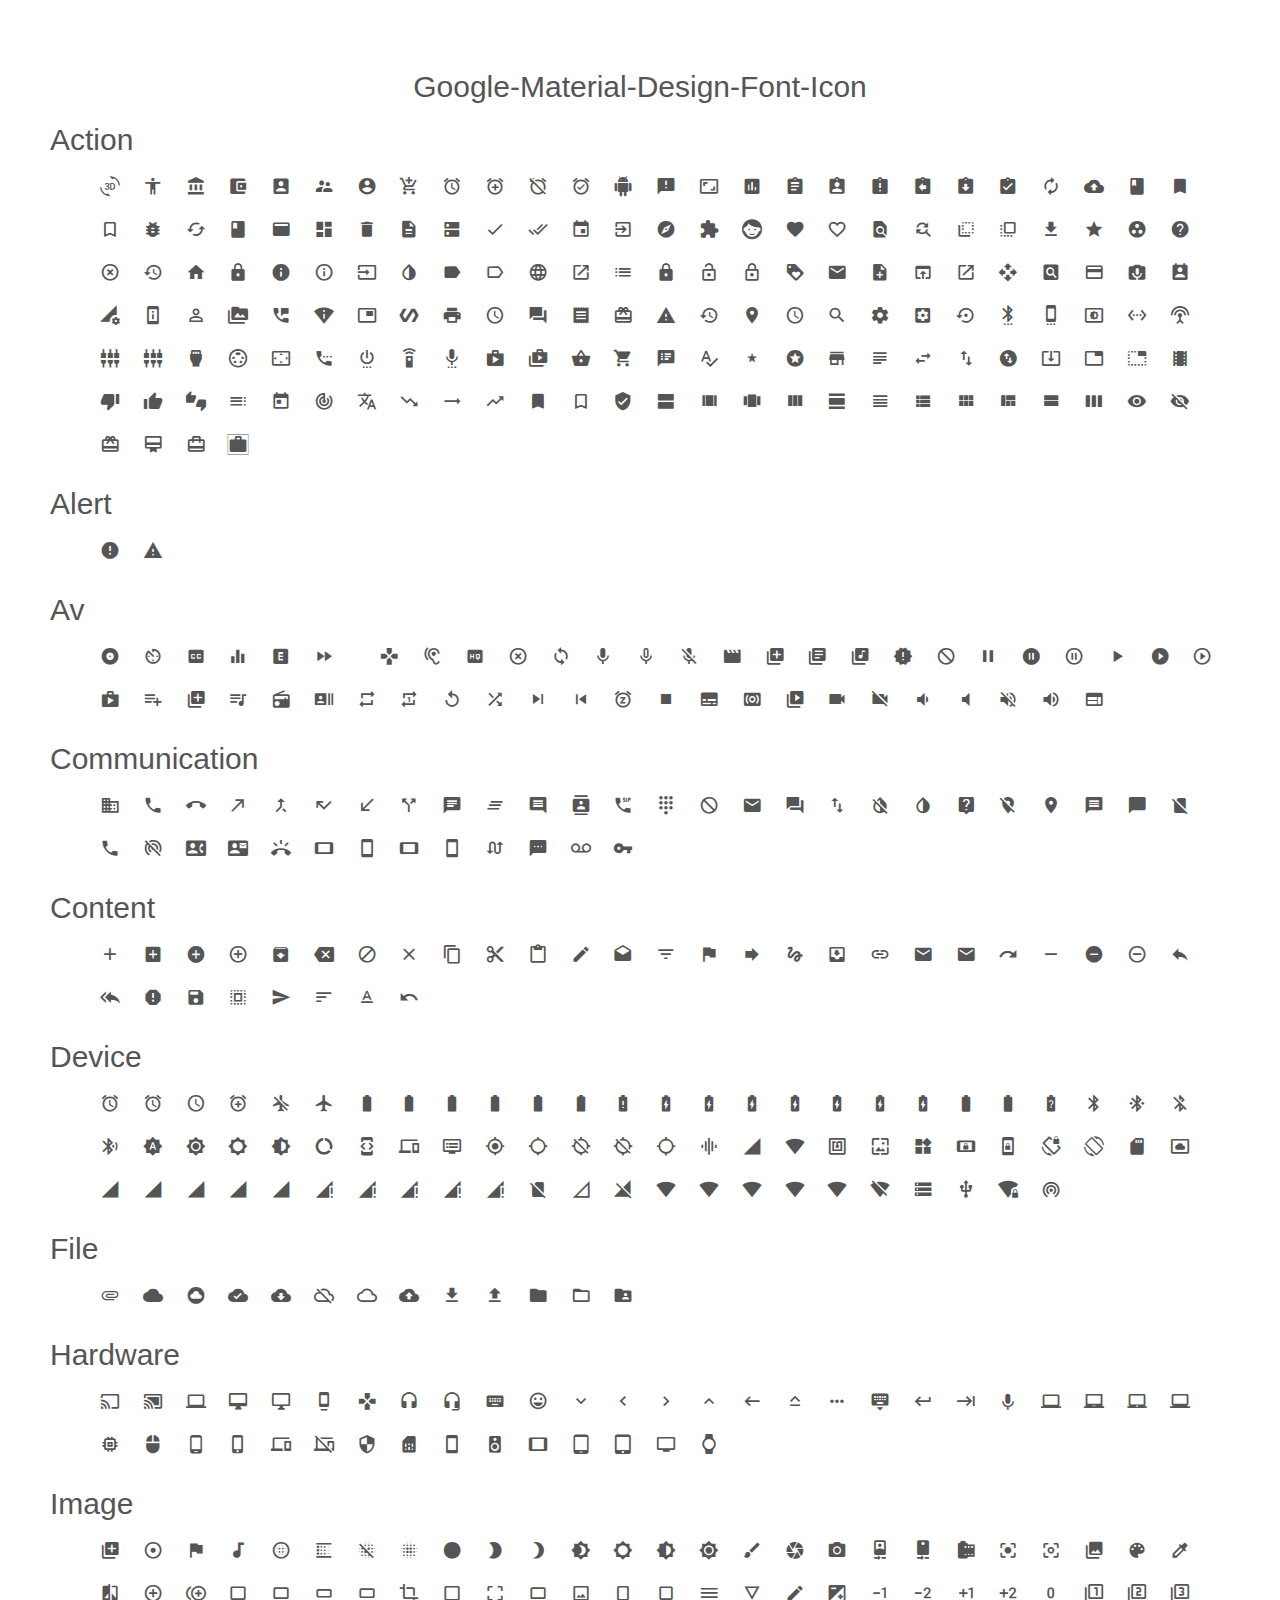
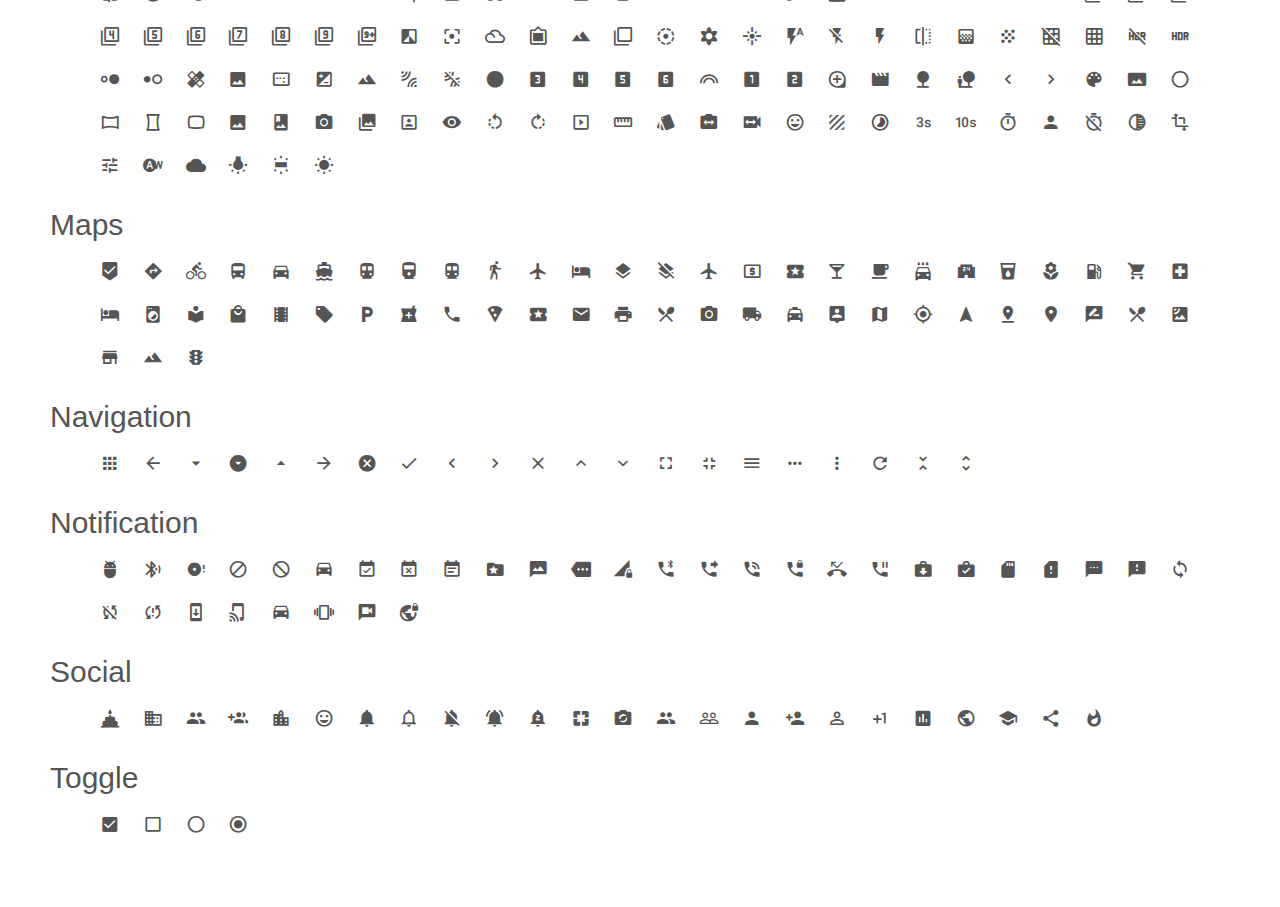
<file: index.html>
<!doctype html>
<html>
<head>
	<meta charset="utf-8">
	<title>Google-Material-Design-Font-Icon</title>
	<meta name="description" content="An Icon Font Generated By IcoMoon.io">
	<meta name="viewport" content="width=device-width">
	<link rel="stylesheet" href="//maxcdn.bootstrapcdn.com/bootstrap/3.2.0/css/bootstrap.min.css">
	<link rel="stylesheet" href="demo-files/demo.css">
	<link rel="stylesheet" href="material-design-font-icon.css"></head>
<body>


	<h1>Google-Material-Design-Font-Icon</h1>


	<h2>Action</h2>
	<ul class="icon-list">
		<li><i class="mdi ico-3d-rotation"></i></li>
		<li><i class="mdi ico-accessibility"></i></li>
		<li><i class="mdi ico-account-balance"></i></li>
		<li><i class="mdi ico-account-balance-wallet"></i></li>
		<li><i class="mdi ico-account-box"></i></li>
		<li><i class="mdi ico-account-child"></i></li>
		<li><i class="mdi ico-account-circle"></i></li>
		<li><i class="mdi ico-add-shopping-cart"></i></li>
		<li><i class="mdi ico-alarm"></i></li>
		<li><i class="mdi ico-alarm-add"></i></li>
		<li><i class="mdi ico-alarm-off"></i></li>
		<li><i class="mdi ico-alarm-on"></i></li>
		<li><i class="mdi ico-android"></i></li>
		<li><i class="mdi ico-announcement"></i></li>
		<li><i class="mdi ico-aspect-ratio"></i></li>
		<li><i class="mdi ico-assessment"></i></li>
		<li><i class="mdi ico-assignment"></i></li>
		<li><i class="mdi ico-assignment-ind"></i></li>
		<li><i class="mdi ico-assignment-late"></i></li>
		<li><i class="mdi ico-assignment-return"></i></li>
		<li><i class="mdi ico-assignment-returned"></i></li>
		<li><i class="mdi ico-assignment-turned-in"></i></li>
		<li><i class="mdi ico-autorenew"></i></li>
		<li><i class="mdi ico-backup"></i></li>
		<li><i class="mdi ico-book"></i></li>
		<li><i class="mdi ico-bookmark"></i></li>
		<li><i class="mdi ico-bookmark-outline"></i></li>
		<li><i class="mdi ico-bug-report"></i></li>
		<li><i class="mdi ico-cached"></i></li>
		<li><i class="mdi ico-class"></i></li>
		<li><i class="mdi ico-credit-card"></i></li>
		<li><i class="mdi ico-dashboard"></i></li>
		<li><i class="mdi ico-delete"></i></li>
		<li><i class="mdi ico-description"></i></li>
		<li><i class="mdi ico-dns"></i></li>
		<li><i class="mdi ico-done"></i></li>
		<li><i class="mdi ico-done-all"></i></li>
		<li><i class="mdi ico-event"></i></li>
		<li><i class="mdi ico-exit-to-app"></i></li>
		<li><i class="mdi ico-explore"></i></li>
		<li><i class="mdi ico-extension"></i></li>
		<li><i class="mdi ico-face-unlock"></i></li>
		<li><i class="mdi ico-favorite"></i></li>
		<li><i class="mdi ico-favorite-outline"></i></li>
		<li><i class="mdi ico-find-in-page"></i></li>
		<li><i class="mdi ico-find-replace"></i></li>
		<li><i class="mdi ico-flip-to-back"></i></li>
		<li><i class="mdi ico-flip-to-front"></i></li>
		<li><i class="mdi ico-get-app"></i></li>
		<li><i class="mdi ico-grade"></i></li>
		<li><i class="mdi ico-group-work"></i></li>
		<li><i class="mdi ico-help"></i></li>
		<li><i class="mdi ico-highlight-remove"></i></li>
		<li><i class="mdi ico-history"></i></li>
		<li><i class="mdi ico-home"></i></li>
		<li><i class="mdi ico-https"></i></li>
		<li><i class="mdi ico-info"></i></li>
		<li><i class="mdi ico-info-outline"></i></li>
		<li><i class="mdi ico-input"></i></li>
		<li><i class="mdi ico-invert-colors"></i></li>
		<li><i class="mdi ico-label"></i></li>
		<li><i class="mdi ico-label-outline"></i></li>
		<li><i class="mdi ico-language"></i></li>
		<li><i class="mdi ico-launch"></i></li>
		<li><i class="mdi ico-list"></i></li>
		<li><i class="mdi ico-lock"></i></li>
		<li><i class="mdi ico-lock-open"></i></li>
		<li><i class="mdi ico-lock-outline"></i></li>
		<li><i class="mdi ico-loyalty"></i></li>
		<li><i class="mdi ico-markunread"></i></li>
		<li><i class="mdi ico-note-add"></i></li>
		<li><i class="mdi ico-open-in-browser"></i></li>
		<li><i class="mdi ico-open-in-new"></i></li>
		<li><i class="mdi ico-open-with"></i></li>
		<li><i class="mdi ico-pageview"></i></li>
		<li><i class="mdi ico-payment"></i></li>
		<li><i class="mdi ico-perm-camera-mico"></i></li>
		<li><i class="mdi ico-perm-contact-cal"></i></li>
		<li><i class="mdi ico-perm-data-setting"></i></li>
		<li><i class="mdi ico-perm-device-info"></i></li>
		<li><i class="mdi ico-perm-identity"></i></li>
		<li><i class="mdi ico-perm-media"></i></li>
		<li><i class="mdi ico-perm-phone-msg"></i></li>
		<li><i class="mdi ico-perm-scan-wifi"></i></li>
		<li><i class="mdi ico-picture-in-picture"></i></li>
		<li><i class="mdi ico-polymer"></i></li>
		<li><i class="mdi ico-print"></i></li>
		<li><i class="mdi ico-query-builder"></i></li>
		<li><i class="mdi ico-question-answer"></i></li>
		<li><i class="mdi ico-receipt"></i></li>
		<li><i class="mdi ico-redeem"></i></li>
		<li><i class="mdi ico-report-problem"></i></li>
		<li><i class="mdi ico-restore"></i></li>
		<li><i class="mdi ico-room"></i></li>
		<li><i class="mdi ico-schedule"></i></li>
		<li><i class="mdi ico-search"></i></li>
		<li><i class="mdi ico-settings"></i></li>
		<li><i class="mdi ico-settings-applications"></i></li>
		<li><i class="mdi ico-settings-backup-restore"></i></li>
		<li><i class="mdi ico-settings-bluetooth"></i></li>
		<li><i class="mdi ico-settings-cell"></i></li>
		<li><i class="mdi ico-settings-display"></i></li>
		<li><i class="mdi ico-settings-ethernet"></i></li>
		<li><i class="mdi ico-settings-input-antenna"></i></li>
		<li><i class="mdi ico-settings-input-component"></i></li>
		<li><i class="mdi ico-settings-input-composite"></i></li>
		<li><i class="mdi ico-settings-input-hdmi"></i></li>
		<li><i class="mdi ico-settings-input-svideo"></i></li>
		<li><i class="mdi ico-settings-overscan"></i></li>
		<li><i class="mdi ico-settings-phone"></i></li>
		<li><i class="mdi ico-settings-power"></i></li>
		<li><i class="mdi ico-settings-remote"></i></li>
		<li><i class="mdi ico-settings-voice"></i></li>
		<li><i class="mdi ico-shop"></i></li>
		<li><i class="mdi ico-shop-two"></i></li>
		<li><i class="mdi ico-shopping-basket"></i></li>
		<li><i class="mdi ico-shopping-cart"></i></li>
		<li><i class="mdi ico-speaker-notes"></i></li>
		<li><i class="mdi ico-spellcheck"></i></li>
		<li><i class="mdi ico-star-rate"></i></li>
		<li><i class="mdi ico-stars"></i></li>
		<li><i class="mdi ico-store"></i></li>
		<li><i class="mdi ico-subject"></i></li>
		<li><i class="mdi ico-swap-horiz"></i></li>
		<li><i class="mdi ico-swap-vert"></i></li>
		<li><i class="mdi ico-swap-vert-circle"></i></li>
		<li><i class="mdi ico-system-update-tv"></i></li>
		<li><i class="mdi ico-tab"></i></li>
		<li><i class="mdi ico-tab-unselected"></i></li>
		<li><i class="mdi ico-theaters"></i></li>
		<li><i class="mdi ico-thumb-down"></i></li>
		<li><i class="mdi ico-thumb-up"></i></li>
		<li><i class="mdi ico-thumbs-up-down"></i></li>
		<li><i class="mdi ico-toc"></i></li>
		<li><i class="mdi ico-today"></i></li>
		<li><i class="mdi ico-track-changes"></i></li>
		<li><i class="mdi ico-translate"></i></li>
		<li><i class="mdi ico-trending-down"></i></li>
		<li><i class="mdi ico-trending-neutral"></i></li>
		<li><i class="mdi ico-trending-up"></i></li>
		<li><i class="mdi ico-turned-in"></i></li>
		<li><i class="mdi ico-turned-in-not"></i></li>
		<li><i class="mdi ico-verified-user"></i></li>
		<li><i class="mdi ico-view-agenda"></i></li>
		<li><i class="mdi ico-view-array"></i></li>
		<li><i class="mdi ico-view-carousel"></i></li>
		<li><i class="mdi ico-view-column"></i></li>
		<li><i class="mdi ico-view-day"></i></li>
		<li><i class="mdi ico-view-headline"></i></li>
		<li><i class="mdi ico-view-list"></i></li>
		<li><i class="mdi ico-view-module"></i></li>
		<li><i class="mdi ico-view-quilt"></i></li>
		<li><i class="mdi ico-view-stream"></i></li>
		<li><i class="mdi ico-view-week"></i></li>
		<li><i class="mdi ico-visibility"></i></li>
		<li><i class="mdi ico-visibility-off"></i></li>
		<li><i class="mdi ico-wallet-giftcard"></i></li>
		<li><i class="mdi ico-wallet-membership"></i></li>
		<li><i class="mdi ico-wallet-travel"></i></li>
		<li><i class="mdi ico-work"></i></li>
	</ul>



	<h2>Alert</h2>
	<ul class="icon-list">
		<li><i class="mdi ico-error"></i></li>
		<li><i class="mdi ico-warning"></i></li>
	</ul>


	<h2>Av</h2>
	<ul class="icon-list">

		<li><i class="mdi ico-album"></i></li>
		<li><i class="mdi ico-av-timer"></i></li>
		<li><i class="mdi ico-closed-caption"></i></li>
		<li><i class="mdi ico-equalizer"></i></li>
		<li><i class="mdi ico-explicit"></i></li>
		<li><i class="mdi ico-fast-forward"></i></li>
		<li><i class="mdi ico-fast-rewind:"></i></li>
		<li><i class="mdi ico-games"></i></li>
		<li><i class="mdi ico-hearing"></i></li>
		<li><i class="mdi ico-high-quality"></i></li>
		<li><i class="mdi ico-highlight-remove"></i></li>
		<li><i class="mdi ico-loop"></i></li>
		<li><i class="mdi ico-mic"></i></li>
		<li><i class="mdi ico-mic-none"></i></li>
		<li><i class="mdi ico-mic-off"></i></li>
		<li><i class="mdi ico-movie"></i></li>
		<li><i class="mdi ico-my-library-add"></i></li>
		<li><i class="mdi ico-my-library-books"></i></li>
		<li><i class="mdi ico-my-library-music"></i></li>
		<li><i class="mdi ico-new-releases"></i></li>
		<li><i class="mdi ico-not-interested"></i></li>
		<li><i class="mdi ico-pause"></i></li>
		<li><i class="mdi ico-pause-circle-fill"></i></li>
		<li><i class="mdi ico-pause-circle-outline"></i></li>
		<li><i class="mdi ico-play-arrow"></i></li>
		<li><i class="mdi ico-play-circle-fill"></i></li>
		<li><i class="mdi ico-play-circle-outline"></i></li>
		<li><i class="mdi ico-play-shopping-bag"></i></li>
		<li><i class="mdi ico-playlist-add"></i></li>
		<li><i class="mdi ico-queue"></i></li>
		<li><i class="mdi ico-queue-music"></i></li>
		<li><i class="mdi ico-radio"></i></li>
		<li><i class="mdi ico-recent-actors"></i></li>
		<li><i class="mdi ico-repeat"></i></li>
		<li><i class="mdi ico-repeat-one"></i></li>
		<li><i class="mdi ico-replay"></i></li>
		<li><i class="mdi ico-shuffle"></i></li>
		<li><i class="mdi ico-skip-next"></i></li>
		<li><i class="mdi ico-skip-previous"></i></li>
		<li><i class="mdi ico-snooze"></i></li>
		<li><i class="mdi ico-stop"></i></li>
		<li><i class="mdi ico-subtitles"></i></li>
		<li><i class="mdi ico-surround-sound"></i></li>
		<li><i class="mdi ico-video-collection"></i></li>
		<li><i class="mdi ico-videocam"></i></li>
		<li><i class="mdi ico-videocam-off"></i></li>
		<li><i class="mdi ico-volume-down"></i></li>
		<li><i class="mdi ico-volume-mute"></i></li>
		<li><i class="mdi ico-volume-off"></i></li>
		<li><i class="mdi ico-volume-up"></i></li>
		<li><i class="mdi ico-web"></i></li>

	</ul>

	
	<h2>Communication</h2>
	<ul class="icon-list">
		
		<li><i class="mdi ico-business"></i></li>
		<li><i class="mdi ico-call"></i></li>
		<li><i class="mdi ico-call-end"></i></li>
		<li><i class="mdi ico-call-made"></i></li>
		<li><i class="mdi ico-call-merge"></i></li>
		<li><i class="mdi ico-call-missed"></i></li>
		<li><i class="mdi ico-call-received"></i></li>
		<li><i class="mdi ico-call-split"></i></li>
		<li><i class="mdi ico-chat"></i></li>
		<li><i class="mdi ico-clear-all"></i></li>
		<li><i class="mdi ico-comment"></i></li>
		<li><i class="mdi ico-contacts"></i></li>
		<li><i class="mdi ico-dialer-sip"></i></li>
		<li><i class="mdi ico-dialpad"></i></li>
		<li><i class="mdi ico-dnd-on"></i></li>
		<li><i class="mdi ico-email"></i></li>
		<li><i class="mdi ico-forum"></i></li>
		<li><i class="mdi ico-import-export"></i></li>
		<li><i class="mdi ico-invert-colors-off"></i></li>
		<li><i class="mdi ico-invert-colors-on"></i></li>
		<li><i class="mdi ico-live-help"></i></li>
		<li><i class="mdi ico-location-off"></i></li>
		<li><i class="mdi ico-location-on"></i></li>
		<li><i class="mdi ico-message"></i></li>
		<li><i class="mdi ico-messenger"></i></li>
		<li><i class="mdi ico-no-sim"></i></li>
		<li><i class="mdi ico-phone"></i></li>
		<li><i class="mdi ico-portable-wifi-off"></i></li>
		<li><i class="mdi ico-quick-contacts-dialer"></i></li>
		<li><i class="mdi ico-quick-contacts-mail"></i></li>
		<li><i class="mdi ico-ring-volume"></i></li>
		<li><i class="mdi ico-stay-current-landscape"></i></li>
		<li><i class="mdi ico-stay-current-portrait"></i></li>
		<li><i class="mdi ico-stay-primary-landscape"></i></li>
		<li><i class="mdi ico-stay-primary-portrait"></i></li>
		<li><i class="mdi ico-swap-calls"></i></li>
		<li><i class="mdi ico-textsms"></i></li>
		<li><i class="mdi ico-voicemail"></i></li>
		<li><i class="mdi ico-vpn-key"></i></li>

	</ul>

	<h2>Content</h2>
	<ul class="icon-list">
		
		<li><i class="mdi ico-add"></i></li>
		<li><i class="mdi ico-add-box"></i></li>
		<li><i class="mdi ico-add-circle"></i></li>
		<li><i class="mdi ico-add-circle-outline"></i></li>
		<li><i class="mdi ico-archive"></i></li>
		<li><i class="mdi ico-backspace"></i></li>
		<li><i class="mdi ico-block"></i></li>
		<li><i class="mdi ico-clear"></i></li>
		<li><i class="mdi ico-content-copy"></i></li>
		<li><i class="mdi ico-content-cut"></i></li>
		<li><i class="mdi ico-content-paste"></i></li>
		<li><i class="mdi ico-create"></i></li>
		<li><i class="mdi ico-drafts"></i></li>
		<li><i class="mdi ico-filter-list"></i></li>
		<li><i class="mdi ico-flag"></i></li>
		<li><i class="mdi ico-forward"></i></li>
		<li><i class="mdi ico-gesture"></i></li>
		<li><i class="mdi ico-inbox"></i></li>
		<li><i class="mdi ico-link"></i></li>
		<li><i class="mdi ico-mail"></i></li>
		<li><i class="mdi ico-markunread"></i></li>
		<li><i class="mdi ico-redo"></i></li>
		<li><i class="mdi ico-remove"></i></li>
		<li><i class="mdi ico-remove-circle"></i></li>
		<li><i class="mdi ico-remove-circle-outline"></i></li>
		<li><i class="mdi ico-reply"></i></li>
		<li><i class="mdi ico-reply-all"></i></li>
		<li><i class="mdi ico-report"></i></li>
		<li><i class="mdi ico-save"></i></li>
		<li><i class="mdi ico-select-all"></i></li>
		<li><i class="mdi ico-send"></i></li>
		<li><i class="mdi ico-sort"></i></li>
		<li><i class="mdi ico-text-format"></i></li>
		<li><i class="mdi ico-undo"></i></li>

	</ul>


	<h2>Device</h2>
	<ul class="icon-list">

		<li><i class="mdi ico-access-alarm"></i></li>
		<li><i class="mdi ico-access-alarms"></i></li>
		<li><i class="mdi ico-access-time"></i></li>
		<li><i class="mdi ico-add-alarm"></i></li>
		<li><i class="mdi ico-airplanemode-off"></i></li>
		<li><i class="mdi ico-airplanemode-on"></i></li>
		<li><i class="mdi ico-battery-20"></i></li>
		<li><i class="mdi ico-battery-30"></i></li>
		<li><i class="mdi ico-battery-50"></i></li>
		<li><i class="mdi ico-battery-60"></i></li>
		<li><i class="mdi ico-battery-80"></i></li>
		<li><i class="mdi ico-battery-90"></i></li>
		<li><i class="mdi ico-battery-alert"></i></li>
		<li><i class="mdi ico-battery-charging-20"></i></li>
		<li><i class="mdi ico-battery-charging-30"></i></li>
		<li><i class="mdi ico-battery-charging-50"></i></li>
		<li><i class="mdi ico-battery-charging-60"></i></li>
		<li><i class="mdi ico-battery-charging-80"></i></li>
		<li><i class="mdi ico-battery-charging-90"></i></li>
		<li><i class="mdi ico-battery-charging-full"></i></li>
		<li><i class="mdi ico-battery-full"></i></li>
		<li><i class="mdi ico-battery-std"></i></li>
		<li><i class="mdi ico-battery-unknown"></i></li>
		<li><i class="mdi ico-bluetooth"></i></li>
		<li><i class="mdi ico-bluetooth-connected"></i></li>
		<li><i class="mdi ico-bluetooth-disabled"></i></li>
		<li><i class="mdi ico-bluetooth-searching"></i></li>
		<li><i class="mdi ico-brightness-auto"></i></li>
		<li><i class="mdi ico-brightness-high"></i></li>
		<li><i class="mdi ico-brightness-low"></i></li>
		<li><i class="mdi ico-brightness-medium"></i></li>
		<li><i class="mdi ico-data-usage"></i></li>
		<li><i class="mdi ico-developer-mode"></i></li>
		<li><i class="mdi ico-devices"></i></li>
		<li><i class="mdi ico-dvr"></i></li>
		<li><i class="mdi ico-gps-fixed"></i></li>
		<li><i class="mdi ico-gps-not-fixed"></i></li>
		<li><i class="mdi ico-gps-off"></i></li>
		<li><i class="mdi ico-location-disabled"></i></li>
		<li><i class="mdi ico-location-searching"></i></li>
		<li><i class="mdi ico-multitrack-audio"></i></li>
		<li><i class="mdi ico-network-cell"></i></li>
		<li><i class="mdi ico-network-wifi"></i></li>
		<li><i class="mdi ico-nfc"></i></li>
		<li><i class="mdi ico-now-wallpaper"></i></li>
		<li><i class="mdi ico-now-widgets"></i></li>
		<li><i class="mdi ico-screen-lock-landscape"></i></li>
		<li><i class="mdi ico-screen-lock-portrait"></i></li>
		<li><i class="mdi ico-screen-lock-rotation"></i></li>
		<li><i class="mdi ico-screen-rotation"></i></li>
		<li><i class="mdi ico-sd-storage"></i></li>
		<li><i class="mdi ico-settings-system-daydream"></i></li>
		<li><i class="mdi ico-signal-cellular-0-bar"></i></li>
		<li><i class="mdi ico-signal-cellular-1-bar"></i></li>
		<li><i class="mdi ico-signal-cellular-2-bar"></i></li>
		<li><i class="mdi ico-signal-cellular-3-bar"></i></li>
		<li><i class="mdi ico-signal-cellular-4-bar"></i></li>
		<li><i class="mdi ico-signal-cellular-connected-no-internet-0-bar"></i></li>
		<li><i class="mdi ico-signal-cellular-connected-no-internet-1-bar"></i></li>
		<li><i class="mdi ico-signal-cellular-connected-no-internet-2-bar"></i></li>
		<li><i class="mdi ico-signal-cellular-connected-no-internet-3-bar"></i></li>
		<li><i class="mdi ico-signal-cellular-connected-no-internet-4-bar"></i></li>
		<li><i class="mdi ico-signal-cellular-no-sim"></i></li>
		<li><i class="mdi ico-signal-cellular-null"></i></li>
		<li><i class="mdi ico-signal-cellular-off"></i></li>
		<li><i class="mdi ico-signal-wifi-0-bar"></i></li>
		<li><i class="mdi ico-signal-wifi-1-bar"></i></li>
		<li><i class="mdi ico-signal-wifi-2-bar"></i></li>
		<li><i class="mdi ico-signal-wifi-3-bar"></i></li>
		<li><i class="mdi ico-signal-wifi-4-bar"></i></li>
		<li><i class="mdi ico-signal-wifi-off"></i></li>
		<li><i class="mdi ico-storage"></i></li>
		<li><i class="mdi ico-usb"></i></li>
		<li><i class="mdi ico-wifi-lock"></i></li>
		<li><i class="mdi ico-wifi-tethering"></i></li>

	</ul>


	<h2>File</h2>
	<ul class="icon-list">

		<li><i class="mdi ico-attachment"></i></li>
		<li><i class="mdi ico-cloud"></i></li>
		<li><i class="mdi ico-cloud-circle"></i></li>
		<li><i class="mdi ico-cloud-done"></i></li>
		<li><i class="mdi ico-cloud-download"></i></li>
		<li><i class="mdi ico-cloud-off"></i></li>
		<li><i class="mdi ico-cloud-queue"></i></li>
		<li><i class="mdi ico-cloud-upload"></i></li>
		<li><i class="mdi ico-file-download"></i></li>
		<li><i class="mdi ico-file-upload"></i></li>
		<li><i class="mdi ico-folder"></i></li>
		<li><i class="mdi ico-folder-open"></i></li>
		<li><i class="mdi ico-folder-shared"></i></li>
	
	</ul>


	<h2>Hardware</h2>
	<ul class="icon-list">

		<li><i class="mdi ico-cast"></i></li>
		<li><i class="mdi ico-cast-connected"></i></li>
		<li><i class="mdi ico-computer"></i></li>
		<li><i class="mdi ico-desktop-mac"></i></li>
		<li><i class="mdi ico-desktop-windows"></i></li>
		<li><i class="mdi ico-dock"></i></li>
		<li><i class="mdi ico-gamepad"></i></li>
		<li><i class="mdi ico-headset"></i></li>
		<li><i class="mdi ico-headset-mic"></i></li>
		<li><i class="mdi ico-keyboard"></i></li>
		<li><i class="mdi ico-keyboard-alt"></i></li>
		<li><i class="mdi ico-keyboard-arrow-down"></i></li>
		<li><i class="mdi ico-keyboard-arrow-left"></i></li>
		<li><i class="mdi ico-keyboard-arrow-right"></i></li>
		<li><i class="mdi ico-keyboard-arrow-up"></i></li>
		<li><i class="mdi ico-keyboard-backspace"></i></li>
		<li><i class="mdi ico-keyboard-capslock"></i></li>
		<li><i class="mdi ico-keyboard-control"></i></li>
		<li><i class="mdi ico-keyboard-hide"></i></li>
		<li><i class="mdi ico-keyboard-return"></i></li>
		<li><i class="mdi ico-keyboard-tab"></i></li>
		<li><i class="mdi ico-keyboard-voice"></i></li>
		<li><i class="mdi ico-laptop"></i></li>
		<li><i class="mdi ico-laptop-chromebook"></i></li>
		<li><i class="mdi ico-laptop-mac"></i></li>
		<li><i class="mdi ico-laptop-windows"></i></li>
		<li><i class="mdi ico-memory"></i></li>
		<li><i class="mdi ico-mouse"></i></li>
		<li><i class="mdi ico-phone-android"></i></li>
		<li><i class="mdi ico-phone-iphone"></i></li>
		<li><i class="mdi ico-phonelink"></i></li>
		<li><i class="mdi ico-phonelink-off"></i></li>
		<li><i class="mdi ico-security"></i></li>
		<li><i class="mdi ico-sim-card"></i></li>
		<li><i class="mdi ico-smartphone"></i></li>
		<li><i class="mdi ico-speaker"></i></li>
		<li><i class="mdi ico-tablet"></i></li>
		<li><i class="mdi ico-tablet-android"></i></li>
		<li><i class="mdi ico-tablet-mac"></i></li>
		<li><i class="mdi ico-tv"></i></li>
		<li><i class="mdi ico-watch"></i></li>
	
	</ul>


	<h2>Image</h2>
	<ul class="icon-list">

		<li><i class="mdi ico-add-to-photos"></i></li>
		<li><i class="mdi ico-adjust"></i></li>
		<li><i class="mdi ico-assistant-photo"></i></li>
		<li><i class="mdi ico-audiotrack"></i></li>
		<li><i class="mdi ico-blur-circular"></i></li>
		<li><i class="mdi ico-blur-linear"></i></li>
		<li><i class="mdi ico-blur-off"></i></li>
		<li><i class="mdi ico-blur-on"></i></li>
		<li><i class="mdi ico-brightness-1"></i></li>
		<li><i class="mdi ico-brightness-2"></i></li>
		<li><i class="mdi ico-brightness-3"></i></li>
		<li><i class="mdi ico-brightness-4"></i></li>
		<li><i class="mdi ico-brightness-5"></i></li>
		<li><i class="mdi ico-brightness-6"></i></li>
		<li><i class="mdi ico-brightness-7"></i></li>
		<li><i class="mdi ico-brush"></i></li>
		<li><i class="mdi ico-camera"></i></li>
		<li><i class="mdi ico-camera-alt"></i></li>
		<li><i class="mdi ico-camera-front"></i></li>
		<li><i class="mdi ico-camera-rear"></i></li>
		<li><i class="mdi ico-camera-roll"></i></li>
		<li><i class="mdi ico-center-focus-strong"></i></li>
		<li><i class="mdi ico-center-focus-weak"></i></li>
		<li><i class="mdi ico-collections"></i></li>
		<li><i class="mdi ico-color-lens"></i></li>
		<li><i class="mdi ico-colorize"></i></li>
		<li><i class="mdi ico-compare"></i></li>
		<li><i class="mdi ico-control-point"></i></li>
		<li><i class="mdi ico-control-point-duplicate"></i></li>
		<li><i class="mdi ico-crop-3-2"></i></li>
		<li><i class="mdi ico-crop-5-4"></i></li>
		<li><i class="mdi ico-crop-7-5"></i></li>
		<li><i class="mdi ico-crop-16-9"></i></li>
		<li><i class="mdi ico-crop"></i></li>
		<li><i class="mdi ico-crop-din"></i></li>
		<li><i class="mdi ico-crop-free"></i></li>
		<li><i class="mdi ico-crop-landscape"></i></li>
		<li><i class="mdi ico-crop-original"></i></li>
		<li><i class="mdi ico-crop-portrait"></i></li>
		<li><i class="mdi ico-crop-square"></i></li>
		<li><i class="mdi ico-dehaze"></i></li>
		<li><i class="mdi ico-details"></i></li>
		<li><i class="mdi ico-edit"></i></li>
		<li><i class="mdi ico-exposure"></i></li>
		<li><i class="mdi ico-exposure-minus-1"></i></li>
		<li><i class="mdi ico-exposure-minus-2"></i></li>
		<li><i class="mdi ico-exposure-plus-1"></i></li>
		<li><i class="mdi ico-exposure-plus-2"></i></li>
		<li><i class="mdi ico-exposure-zero"></i></li>
		<li><i class="mdi ico-filter-1"></i></li>
		<li><i class="mdi ico-filter-2"></i></li>
		<li><i class="mdi ico-filter-3"></i></li>
		<li><i class="mdi ico-filter-4"></i></li>
		<li><i class="mdi ico-filter-5"></i></li>
		<li><i class="mdi ico-filter-6"></i></li>
		<li><i class="mdi ico-filter-7"></i></li>
		<li><i class="mdi ico-filter-8"></i></li>
		<li><i class="mdi ico-filter-9"></i></li>
		<li><i class="mdi ico-filter-9-plus"></i></li>
		<li><i class="mdi ico-filter-b-and-w"></i></li>
		<li><i class="mdi ico-filter-center-focus"></i></li>
		<li><i class="mdi ico-filter-drama"></i></li>
		<li><i class="mdi ico-filter-frames"></i></li>
		<li><i class="mdi ico-filter-hdr"></i></li>
		<li><i class="mdi ico-filter-none"></i></li>
		<li><i class="mdi ico-filter-tilt-shift"></i></li>
		<li><i class="mdi ico-filter-vintage"></i></li>
		<li><i class="mdi ico-flare"></i></li>
		<li><i class="mdi ico-flash-auto"></i></li>
		<li><i class="mdi ico-flash-off"></i></li>
		<li><i class="mdi ico-flash-on"></i></li>
		<li><i class="mdi ico-flip"></i></li>
		<li><i class="mdi ico-gradient"></i></li>
		<li><i class="mdi ico-grain"></i></li>
		<li><i class="mdi ico-grid-off"></i></li>
		<li><i class="mdi ico-grid-on"></i></li>
		<li><i class="mdi ico-hdr-off"></i></li>
		<li><i class="mdi ico-hdr-on"></i></li>
		<li><i class="mdi ico-hdr-strong"></i></li>
		<li><i class="mdi ico-hdr-weak"></i></li>
		<li><i class="mdi ico-healing"></i></li>
		<li><i class="mdi ico-image"></i></li>
		<li><i class="mdi ico-image-aspect-ratio"></i></li>
		<li><i class="mdi ico-iso"></i></li>
		<li><i class="mdi ico-landscape"></i></li>
		<li><i class="mdi ico-leak-add"></i></li>
		<li><i class="mdi ico-leak-remove"></i></li>
		<li><i class="mdi ico-lens"></i></li>
		<li><i class="mdi ico-looks-3"></i></li>
		<li><i class="mdi ico-looks-4"></i></li>
		<li><i class="mdi ico-looks-5"></i></li>
		<li><i class="mdi ico-looks-6"></i></li>
		<li><i class="mdi ico-looks"></i></li>
		<li><i class="mdi ico-looks-one"></i></li>
		<li><i class="mdi ico-looks-two"></i></li>
		<li><i class="mdi ico-loupe"></i></li>
		<li><i class="mdi ico-movie-creation"></i></li>
		<li><i class="mdi ico-nature"></i></li>
		<li><i class="mdi ico-nature-people"></i></li>
		<li><i class="mdi ico-navigate-before"></i></li>
		<li><i class="mdi ico-navigate-next"></i></li>
		<li><i class="mdi ico-palette"></i></li>
		<li><i class="mdi ico-panorama"></i></li>
		<li><i class="mdi ico-panorama-fisheye"></i></li>
		<li><i class="mdi ico-panorama-horizontal"></i></li>
		<li><i class="mdi ico-panorama-vertical"></i></li>
		<li><i class="mdi ico-panorama-wide-angle"></i></li>
		<li><i class="mdi ico-photo"></i></li>
		<li><i class="mdi ico-photo-album"></i></li>
		<li><i class="mdi ico-photo-camera"></i></li>
		<li><i class="mdi ico-photo-library"></i></li>
		<li><i class="mdi ico-portrait"></i></li>
		<li><i class="mdi ico-remove-red-eye"></i></li>
		<li><i class="mdi ico-rotate-left"></i></li>
		<li><i class="mdi ico-rotate-right"></i></li>
		<li><i class="mdi ico-slideshow"></i></li>
		<li><i class="mdi ico-straighten"></i></li>
		<li><i class="mdi ico-style"></i></li>
		<li><i class="mdi ico-switch-camera"></i></li>
		<li><i class="mdi ico-switch-video"></i></li>
		<li><i class="mdi ico-tag-faces"></i></li>
		<li><i class="mdi ico-texture"></i></li>
		<li><i class="mdi ico-timelapse"></i></li>
		<li><i class="mdi ico-timer-3"></i></li>
		<li><i class="mdi ico-timer-10"></i></li>
		<li><i class="mdi ico-timer"></i></li>
		<li><i class="mdi ico-timer-auto"></i></li>
		<li><i class="mdi ico-timer-off"></i></li>
		<li><i class="mdi ico-tonality"></i></li>
		<li><i class="mdi ico-transform"></i></li>
		<li><i class="mdi ico-tune"></i></li>
		<li><i class="mdi ico-wb-auto"></i></li>
		<li><i class="mdi ico-wb-cloudy"></i></li>
		<li><i class="mdi ico-wb-incandescent"></i></li>
		<li><i class="mdi ico-wb-irradescent"></i></li>
		<li><i class="mdi ico-wb-sunny"></i></li>
	
	</ul>


	<h2>Maps</h2>
	<ul class="icon-list">

		<li><i class="mdi ico-beenhere"></i></li>
		<li><i class="mdi ico-directions"></i></li>
		<li><i class="mdi ico-directions-bike"></i></li>
		<li><i class="mdi ico-directions-bus"></i></li>
		<li><i class="mdi ico-directions-car"></i></li>
		<li><i class="mdi ico-directions-ferry"></i></li>
		<li><i class="mdi ico-directions-subway"></i></li>
		<li><i class="mdi ico-directions-train"></i></li>
		<li><i class="mdi ico-directions-transit"></i></li>
		<li><i class="mdi ico-directions-walk"></i></li>
		<li><i class="mdi ico-flight"></i></li>
		<li><i class="mdi ico-hotel"></i></li>
		<li><i class="mdi ico-layers"></i></li>
		<li><i class="mdi ico-layers-clear"></i></li>
		<li><i class="mdi ico-local-airport"></i></li>
		<li><i class="mdi ico-local-atm"></i></li>
		<li><i class="mdi ico-local-attraction"></i></li>
		<li><i class="mdi ico-local-bar"></i></li>
		<li><i class="mdi ico-local-cafe"></i></li>
		<li><i class="mdi ico-local-car-wash"></i></li>
		<li><i class="mdi ico-local-convenience-store"></i></li>
		<li><i class="mdi ico-local-drink"></i></li>
		<li><i class="mdi ico-local-florist"></i></li>
		<li><i class="mdi ico-local-gas-station"></i></li>
		<li><i class="mdi ico-local-grocery-store"></i></li>
		<li><i class="mdi ico-local-hospital"></i></li>
		<li><i class="mdi ico-local-hotel"></i></li>
		<li><i class="mdi ico-local-laundry-service"></i></li>
		<li><i class="mdi ico-local-library"></i></li>
		<li><i class="mdi ico-local-mall"></i></li>
		<li><i class="mdi ico-local-movies"></i></li>
		<li><i class="mdi ico-local-offer"></i></li>
		<li><i class="mdi ico-local-parking"></i></li>
		<li><i class="mdi ico-local-pharmacy"></i></li>
		<li><i class="mdi ico-local-phone"></i></li>
		<li><i class="mdi ico-local-pizza"></i></li>
		<li><i class="mdi ico-local-play"></i></li>
		<li><i class="mdi ico-local-post-office"></i></li>
		<li><i class="mdi ico-local-print-shop"></i></li>
		<li><i class="mdi ico-local-restaurant"></i></li>
		<li><i class="mdi ico-local-see"></i></li>
		<li><i class="mdi ico-local-shipping"></i></li>
		<li><i class="mdi ico-local-taxi"></i></li>
		<li><i class="mdi ico-location-history"></i></li>
		<li><i class="mdi ico-map"></i></li>
		<li><i class="mdi ico-my-location"></i></li>
		<li><i class="mdi ico-navigation"></i></li>
		<li><i class="mdi ico-pin-drop"></i></li>
		<li><i class="mdi ico-place"></i></li>
		<li><i class="mdi ico-rate-review"></i></li>
		<li><i class="mdi ico-restaurant-menu"></i></li>
		<li><i class="mdi ico-satellite"></i></li>
		<li><i class="mdi ico-store-mall-directory"></i></li>
		<li><i class="mdi ico-terrain"></i></li>
		<li><i class="mdi ico-traffic"></i></li>
	
	</ul>

	
	<h2>Navigation</h2>
	<ul class="icon-list">

		<li><i class="mdi ico-apps"></i></li>
		<li><i class="mdi ico-arrow-back"></i></li>
		<li><i class="mdi ico-arrow-drop-down"></i></li>
		<li><i class="mdi ico-arrow-drop-down-circle"></i></li>
		<li><i class="mdi ico-arrow-drop-up"></i></li>
		<li><i class="mdi ico-arrow-forward"></i></li>
		<li><i class="mdi ico-cancel"></i></li>
		<li><i class="mdi ico-check"></i></li>
		<li><i class="mdi ico-chevron-left"></i></li>
		<li><i class="mdi ico-chevron-right"></i></li>
		<li><i class="mdi ico-close"></i></li>
		<li><i class="mdi ico-expand-less"></i></li>
		<li><i class="mdi ico-expand-more"></i></li>
		<li><i class="mdi ico-fullscreen"></i></li>
		<li><i class="mdi ico-fullscreen-exit"></i></li>
		<li><i class="mdi ico-menu"></i></li>
		<li><i class="mdi ico-more-horiz"></i></li>
		<li><i class="mdi ico-more-vert"></i></li>
		<li><i class="mdi ico-refresh"></i></li>
		<li><i class="mdi ico-unfold-less"></i></li>
		<li><i class="mdi ico-unfold-more"></i></li>

	</ul>
	<h2>Notification</h2>
	<ul class="icon-list">

		<li><i class="mdi ico-adb"></i></li>
		<li><i class="mdi ico-bluetooth-audio"></i></li>
		<li><i class="mdi ico-disc-full"></i></li>
		<li><i class="mdi ico-dnd-forwardslash"></i></li>
		<li><i class="mdi ico-dnd-on"></i></li>
		<li><i class="mdi ico-drive-eta"></i></li>
		<li><i class="mdi ico-event-available"></i></li>
		<li><i class="mdi ico-event-busy"></i></li>
		<li><i class="mdi ico-event-note"></i></li>
		<li><i class="mdi ico-folder-special"></i></li>
		<li><i class="mdi ico-mms"></i></li>
		<li><i class="mdi ico-more"></i></li>
		<li><i class="mdi ico-network-locked"></i></li>
		<li><i class="mdi ico-phone-bluetooth-speaker"></i></li>
		<li><i class="mdi ico-phone-forwarded"></i></li>
		<li><i class="mdi ico-phone-in-talk"></i></li>
		<li><i class="mdi ico-phone-locked"></i></li>
		<li><i class="mdi ico-phone-missed"></i></li>
		<li><i class="mdi ico-phone-paused"></i></li>
		<li><i class="mdi ico-play-download"></i></li>
		<li><i class="mdi ico-play-install"></i></li>
		<li><i class="mdi ico-sd-card"></i></li>
		<li><i class="mdi ico-sim-card-alert"></i></li>
		<li><i class="mdi ico-sms"></i></li>
		<li><i class="mdi ico-sms-failed"></i></li>
		<li><i class="mdi ico-sync"></i></li>
		<li><i class="mdi ico-sync-disabled"></i></li>
		<li><i class="mdi ico-sync-problem"></i></li>
		<li><i class="mdi ico-system-update"></i></li>
		<li><i class="mdi ico-tap-and-play"></i></li>
		<li><i class="mdi ico-time-to-leave"></i></li>
		<li><i class="mdi ico-vibration"></i></li>
		<li><i class="mdi ico-voice-chat"></i></li>
		<li><i class="mdi ico-vpn-lock"></i></li>
	
	</ul>


	<h2>Social</h2>
	<ul class="icon-list">

		<li><i class="mdi ico-cake"></i></li>
		<li><i class="mdi ico-domain"></i></li>
		<li><i class="mdi ico-group"></i></li>
		<li><i class="mdi ico-group-add"></i></li>
		<li><i class="mdi ico-location-city"></i></li>
		<li><i class="mdi ico-mood"></i></li>
		<li><i class="mdi ico-notifications"></i></li>
		<li><i class="mdi ico-notifications-none"></i></li>
		<li><i class="mdi ico-notifications-off"></i></li>
		<li><i class="mdi ico-notifications-on"></i></li>
		<li><i class="mdi ico-notifications-paused"></i></li>
		<li><i class="mdi ico-pages"></i></li>
		<li><i class="mdi ico-party-mode"></i></li>
		<li><i class="mdi ico-people"></i></li>
		<li><i class="mdi ico-people-outline"></i></li>
		<li><i class="mdi ico-person"></i></li>
		<li><i class="mdi ico-person-add"></i></li>
		<li><i class="mdi ico-person-outline"></i></li>
		<li><i class="mdi ico-plus-one"></i></li>
		<li><i class="mdi ico-poll"></i></li>
		<li><i class="mdi ico-public"></i></li>
		<li><i class="mdi ico-school"></i></li>
		<li><i class="mdi ico-share"></i></li>
		<li><i class="mdi ico-whatshot"></i></li>
	
	</ul>

	<h2>Toggle</h2>
	<ul class="icon-list">

		<li><i class="mdi ico-check-box"></i></li>
		<li><i class="mdi ico-check-box-outline-blank"></i></li>
		<li><i class="mdi ico-radio-button-off"></i></li>
		<li><i class="mdi ico-radio-button-on"></i></li>
	
	</ul>




	<script src="demo-files/demo.js"></script>
</body>
</html>
</file>
<file: demo-files/demo.css>
body {
	padding: 5rem;
	margin: 0;
	font-family: sans-serif;
	font-size: 1em;
	line-height: 1.5;
	color: #555;
	background: #fff;
}
h1 {
	font-size: 3em;
	font-weight: normal;
	text-align: center;
}


.icon-list li{
	display: inline-block;
	margin: 1rem;
}
.icon-list li i{
	font-size: 2rem;
}
</file>
<file: material-design-font-icon.css>
@font-face{font-family:"material-icons";src:url("./fonts/material-icons.eot?wrvk9m");src:url("./fonts/material-icons.eot?#iefixwrvk9m") format("embedded-opentype"),url("./fonts/material-icons.woff?wrvk9m") format("woff"),url("./fonts/material-icons.ttf?wrvk9m") format("truetype"),url("./fonts/material-icons.svg?wrvk9m#material-icons") format("svg");font-weight:normal;font-style:normal}.mdi{font-family:"material-icons";speak:none;font-style:normal;font-weight:normal;font-variant:normal;text-transform:none;line-height:1;-webkit-font-smoothing:antialiased;-moz-osx-font-smoothing:grayscale}.ico-3d-rotation:before{content:"\e600"}.ico-accessibility:before{content:"\e604"}.ico-account-balance:before{content:"\e605"}.ico-account-balance-wallet:before{content:"\e606"}.ico-account-box:before{content:"\e607"}.ico-account-child:before{content:"\e608"}.ico-account-circle:before{content:"\e609"}.ico-add-shopping-cart:before{content:"\e610"}.ico-alarm:before{content:"\e615"}.ico-alarm-add:before{content:"\e616"}.ico-alarm-off:before{content:"\e617"}.ico-alarm-on:before{content:"\e618"}.ico-android:before{content:"\e61a"}.ico-announcement:before{content:"\e61b"}.ico-aspect-ratio:before{content:"\e623"}.ico-assessment:before{content:"\e624"}.ico-assignment:before{content:"\e625"}.ico-assignment-ind:before{content:"\e626"}.ico-assignment-late:before{content:"\e627"}.ico-assignment-return:before{content:"\e628"}.ico-assignment-returned:before{content:"\e629"}.ico-assignment-turned-in:before{content:"\e62a"}.ico-autorenew:before{content:"\e630"}.ico-backup:before{content:"\e633"}.ico-book:before{content:"\e650"}.ico-bookmark:before{content:"\e651"}.ico-bookmark-outline:before{content:"\e652"}.ico-bug-report:before{content:"\e66b"}.ico-cached:before{content:"\e66d"}.ico-class:before{content:"\e686"}.ico-credit-card:before{content:"\e69f"}.ico-dashboard:before{content:"\e6ab"}.ico-delete:before{content:"\e6ae"}.ico-description:before{content:"\e6af"}.ico-dns:before{content:"\e6c3"}.ico-done:before{content:"\e6c7"}.ico-done-all:before{content:"\e6c8"}.ico-event:before{content:"\e6d0"}.ico-exit-to-app:before{content:"\e6d4"}.ico-explore:before{content:"\e6d8"}.ico-extension:before{content:"\e6df"}.ico-face-unlock:before{content:"\e6e0"}.ico-favorite:before{content:"\e6e3"}.ico-favorite-outline:before{content:"\e6e4"}.ico-find-in-page:before{content:"\e6fb"}.ico-find-replace:before{content:"\e6fc"}.ico-flip-to-back:before{content:"\e704"}.ico-flip-to-front:before{content:"\e705"}.ico-get-app:before{content:"\e728"}.ico-grade:before{content:"\e72c"}.ico-group-work:before{content:"\e733"}.ico-help:before{content:"\e73c"}.ico-highlight-remove:before{content:"\e73e"}.ico-history:before{content:"\e73f"}.ico-home:before{content:"\e740"}.ico-https:before{content:"\e742"}.ico-info:before{content:"\e747"}.ico-info-outline:before{content:"\e748"}.ico-input:before{content:"\e749"}.ico-invert-colors:before{content:"\e751"}.ico-label:before{content:"\e762"}.ico-label-outline:before{content:"\e763"}.ico-language:before{content:"\e765"}.ico-launch:before{content:"\e76a"}.ico-list:before{content:"\e771"}.ico-lock:before{content:"\e796"}.ico-lock-open:before{content:"\e797"}.ico-lock-outline:before{content:"\e798"}.ico-loyalty:before{content:"\e7a2"}.ico-markunread:before{content:"\e7a5"}.ico-note-add:before{content:"\e7ca"}.ico-open-in-browser:before{content:"\e7d2"}.ico-open-in-new:before{content:"\e7d3"}.ico-open-with:before{content:"\e7d4"}.ico-pageview:before{content:"\e7d6"}.ico-payment:before{content:"\e7e1"}.ico-perm-camera-mico:before{content:"\e7e4"}.ico-perm-contact-cal:before{content:"\e7e5"}.ico-perm-data-setting:before{content:"\e7e6"}.ico-perm-device-info:before{content:"\e7e7"}.ico-perm-identity:before{content:"\e7e8"}.ico-perm-media:before{content:"\e7e9"}.ico-perm-phone-msg:before{content:"\e7ea"}.ico-perm-scan-wifi:before{content:"\e7eb"}.ico-picture-in-picture:before{content:"\e7fe"}.ico-polymer:before{content:"\e80a"}.ico-print:before{content:"\e80d"}.ico-query-builder:before{content:"\e810"}.ico-question-answer:before{content:"\e811"}.ico-receipt:before{content:"\e81a"}.ico-redeem:before{content:"\e81c"}.ico-report-problem:before{content:"\e829"}.ico-restore:before{content:"\e82b"}.ico-room:before{content:"\e82d"}.ico-schedule:before{content:"\e832"}.ico-search:before{content:"\e83a"}.ico-settings:before{content:"\e83e"}.ico-settings-applications:before{content:"\e83f"}.ico-settings-backup-restore:before{content:"\e840"}.ico-settings-bluetooth:before{content:"\e841"}.ico-settings-cell:before{content:"\e842"}.ico-settings-display:before{content:"\e843"}.ico-settings-ethernet:before{content:"\e844"}.ico-settings-input-antenna:before{content:"\e845"}.ico-settings-input-component:before{content:"\e846"}.ico-settings-input-composite:before{content:"\e847"}.ico-settings-input-hdmi:before{content:"\e848"}.ico-settings-input-svideo:before{content:"\e849"}.ico-settings-overscan:before{content:"\e84a"}.ico-settings-phone:before{content:"\e84b"}.ico-settings-power:before{content:"\e84c"}.ico-settings-remote:before{content:"\e84d"}.ico-settings-voice:before{content:"\e84f"}.ico-shop:before{content:"\e851"}.ico-shop-two:before{content:"\e852"}.ico-shopping-basket:before{content:"\e853"}.ico-shopping-cart:before{content:"\e854"}.ico-speaker-notes:before{content:"\e874"}.ico-spellcheck:before{content:"\e875"}.ico-star-rate:before{content:"\e876"}.ico-stars:before{content:"\e877"}.ico-store:before{content:"\e87e"}.ico-subject:before{content:"\e882"}.ico-swap-horiz:before{content:"\e886"}.ico-swap-vert:before{content:"\e887"}.ico-swap-vert-circle:before{content:"\e888"}.ico-system-update-tv:before{content:"\e88f"}.ico-tab:before{content:"\e890"}.ico-tab-unselected:before{content:"\e891"}.ico-theaters:before{content:"\e89b"}.ico-thumb-down:before{content:"\e89c"}.ico-thumb-up:before{content:"\e89d"}.ico-thumbs-up-down:before{content:"\e89e"}.ico-toc:before{content:"\e8a6"}.ico-today:before{content:"\e8a7"}.ico-track-changes:before{content:"\e8a9"}.ico-translate:before{content:"\e8ac"}.ico-trending-down:before{content:"\e8ad"}.ico-trending-neutral:before{content:"\e8ae"}.ico-trending-up:before{content:"\e8af"}.ico-turned-in:before{content:"\e8b1"}.ico-turned-in-not:before{content:"\e8b2"}.ico-verified-user:before{content:"\e8b8"}.ico-view-agenda:before{content:"\e8c0"}.ico-view-array:before{content:"\e8c1"}.ico-view-carousel:before{content:"\e8c2"}.ico-view-column:before{content:"\e8c3"}.ico-view-day:before{content:"\e8c4"}.ico-view-headline:before{content:"\e8c5"}.ico-view-list:before{content:"\e8c6"}.ico-view-module:before{content:"\e8c7"}.ico-view-quilt:before{content:"\e8c8"}.ico-view-stream:before{content:"\e8c9"}.ico-view-week:before{content:"\e8ca"}.ico-visibility:before{content:"\e8cb"}.ico-visibility-off:before{content:"\e8cc"}.ico-wallet-giftcard:before{content:"\e8d5"}.ico-wallet-membership:before{content:"\e8d6"}.ico-wallet-travel:before{content:"\e8d7"}.ico-work:before{content:"\e8e3"}.ico-error:before{content:"\e6cf"}.ico-warning:before{content:"\e8d8"}.ico-album:before{content:"\e619"}.ico-av-timer:before{content:"\e631"}.ico-closed-caption:before{content:"\e68a"}.ico-equalizer:before{content:"\e6ce"}.ico-explicit:before{content:"\e6d7"}.ico-fast-forward:before{content:"\e6e1"}.ico-fast-rewind:before{content:"\e6e2"}.ico-games:before{content:"\e726"}.ico-hearing:before{content:"\e73b"}.ico-high-quality:before{content:"\e73d"}.ico-highlight-remove:before{content:"\e73e"}.ico-loop:before{content:"\e7a0"}.ico-mic:before{content:"\e7ac"}.ico-mic-none:before{content:"\e7ad"}.ico-mic-off:before{content:"\e7ae"}.ico-movie:before{content:"\e7b7"}.ico-my-library-add:before{content:"\e7ba"}.ico-my-library-books:before{content:"\e7bb"}.ico-my-library-music:before{content:"\e7bc"}.ico-new-releases:before{content:"\e7c6"}.ico-not-interested:before{content:"\e7c9"}.ico-pause:before{content:"\e7de"}.ico-pause-circle-fill:before{content:"\e7df"}.ico-pause-circle-outline:before{content:"\e7e0"}.ico-play-arrow:before{content:"\e801"}.ico-play-circle-fill:before{content:"\e802"}.ico-play-circle-outline:before{content:"\e803"}.ico-play-shopping-bag:before{content:"\e806"}.ico-playlist-add:before{content:"\e807"}.ico-queue:before{content:"\e812"}.ico-queue-music:before{content:"\e813"}.ico-radio:before{content:"\e816"}.ico-recent-actors:before{content:"\e81b"}.ico-repeat:before{content:"\e823"}.ico-repeat-one:before{content:"\e824"}.ico-replay:before{content:"\e825"}.ico-shuffle:before{content:"\e855"}.ico-skip-next:before{content:"\e86b"}.ico-skip-previous:before{content:"\e86c"}.ico-snooze:before{content:"\e871"}.ico-stop:before{content:"\e87c"}.ico-subtitles:before{content:"\e883"}.ico-surround-sound:before{content:"\e884"}.ico-video-collection:before{content:"\e8bd"}.ico-videocam:before{content:"\e8be"}.ico-videocam-off:before{content:"\e8bf"}.ico-volume-down:before{content:"\e8cf"}.ico-volume-mute:before{content:"\e8d0"}.ico-volume-off:before{content:"\e8d1"}.ico-volume-up:before{content:"\e8d2"}.ico-web:before{content:"\e8df"}.ico-business:before{content:"\e66c"}.ico-call:before{content:"\e66f"}.ico-call-end:before{content:"\e670"}.ico-call-made:before{content:"\e671"}.ico-call-merge:before{content:"\e672"}.ico-call-missed:before{content:"\e673"}.ico-call-received:before{content:"\e674"}.ico-call-split:before{content:"\e675"}.ico-chat:before{content:"\e680"}.ico-clear-all:before{content:"\e688"}.ico-comment:before{content:"\e695"}.ico-contacts:before{content:"\e698"}.ico-dialer-sip:before{content:"\e6b5"}.ico-dialpad:before{content:"\e6b6"}.ico-dnd-on:before{content:"\e6c2"}.ico-email:before{content:"\e6cd"}.ico-forum:before{content:"\e720"}.ico-import-export:before{content:"\e745"}.ico-invert-colors-off:before{content:"\e752"}.ico-invert-colors-on:before{content:"\e753"}.ico-live-help:before{content:"\e772"}.ico-location-off:before{content:"\e793"}.ico-location-on:before{content:"\e794"}.ico-message:before{content:"\e7aa"}.ico-messenger:before{content:"\e7ab"}.ico-no-sim:before{content:"\e7c8"}.ico-phone:before{content:"\e7ef"}.ico-portable-wifi-off:before{content:"\e80b"}.ico-quick-contacts-dialer:before{content:"\e814"}.ico-quick-contacts-mail:before{content:"\e815"}.ico-ring-volume:before{content:"\e82c"}.ico-stay-current-landscape:before{content:"\e878"}.ico-stay-current-portrait:before{content:"\e879"}.ico-stay-primary-landscape:before{content:"\e87a"}.ico-stay-primary-portrait:before{content:"\e87b"}.ico-swap-calls:before{content:"\e885"}.ico-textsms:before{content:"\e899"}.ico-voicemail:before{content:"\e8ce"}.ico-vpn-key:before{content:"\e8d3"}.ico-add:before{content:"\e60b"}.ico-add-box:before{content:"\e60d"}.ico-add-circle:before{content:"\e60e"}.ico-add-circle-outline:before{content:"\e60f"}.ico-archive:before{content:"\e61d"}.ico-backspace:before{content:"\e632"}.ico-block:before{content:"\e646"}.ico-clear:before{content:"\e687"}.ico-content-copy:before{content:"\e699"}.ico-content-cut:before{content:"\e69a"}.ico-content-paste:before{content:"\e69b"}.ico-create:before{content:"\e69e"}.ico-drafts:before{content:"\e6c9"}.ico-filter-list:before{content:"\e6f7"}.ico-flag:before{content:"\e6fd"}.ico-forward:before{content:"\e721"}.ico-gesture:before{content:"\e727"}.ico-inbox:before{content:"\e746"}.ico-link:before{content:"\e770"}.ico-mail:before{content:"\e7a3"}.ico-markunread:before{content:"\e7a5"}.ico-redo:before{content:"\e81d"}.ico-remove:before{content:"\e81f"}.ico-remove-circle:before{content:"\e820"}.ico-remove-circle-outline:before{content:"\e821"}.ico-reply:before{content:"\e826"}.ico-reply-all:before{content:"\e827"}.ico-report:before{content:"\e828"}.ico-save:before{content:"\e831"}.ico-select-all:before{content:"\e83c"}.ico-send:before{content:"\e83d"}.ico-sort:before{content:"\e872"}.ico-text-format:before{content:"\e898"}.ico-undo:before{content:"\e8b4"}.ico-access-alarm:before{content:"\e601"}.ico-access-alarms:before{content:"\e602"}.ico-access-time:before{content:"\e603"}.ico-add-alarm:before{content:"\e60c"}.ico-airplanemode-off:before{content:"\e613"}.ico-airplanemode-on:before{content:"\e614"}.ico-battery-20:before{content:"\e634"}.ico-battery-30:before{content:"\e635"}.ico-battery-50:before{content:"\e636"}.ico-battery-60:before{content:"\e637"}.ico-battery-80:before{content:"\e638"}.ico-battery-90:before{content:"\e639"}.ico-battery-alert:before{content:"\e63a"}.ico-battery-charging-20:before{content:"\e63b"}.ico-battery-charging-30:before{content:"\e63c"}.ico-battery-charging-50:before{content:"\e63d"}.ico-battery-charging-60:before{content:"\e63e"}.ico-battery-charging-80:before{content:"\e63f"}.ico-battery-charging-90:before{content:"\e640"}.ico-battery-charging-full:before{content:"\e641"}.ico-battery-full:before{content:"\e642"}.ico-battery-std:before{content:"\e643"}.ico-battery-unknown:before{content:"\e644"}.ico-bluetooth:before{content:"\e647"}.ico-bluetooth-connected:before{content:"\e649"}.ico-bluetooth-disabled:before{content:"\e64a"}.ico-bluetooth-searching:before{content:"\e64b"}.ico-brightness-auto:before{content:"\e666"}.ico-brightness-high:before{content:"\e667"}.ico-brightness-low:before{content:"\e668"}.ico-brightness-medium:before{content:"\e669"}.ico-data-usage:before{content:"\e6ac"}.ico-developer-mode:before{content:"\e6b3"}.ico-devices:before{content:"\e6b4"}.ico-dvr:before{content:"\e6cb"}.ico-gps-fixed:before{content:"\e729"}.ico-gps-not-fixed:before{content:"\e72a"}.ico-gps-off:before{content:"\e72b"}.ico-location-disabled:before{content:"\e791"}.ico-location-searching:before{content:"\e795"}.ico-multitrack-audio:before{content:"\e7b9"}.ico-network-cell:before{content:"\e7c3"}.ico-network-wifi:before{content:"\e7c5"}.ico-nfc:before{content:"\e7c7"}.ico-now-wallpaper:before{content:"\e7d0"}.ico-now-widgets:before{content:"\e7d1"}.ico-screen-lock-landscape:before{content:"\e834"}.ico-screen-lock-portrait:before{content:"\e835"}.ico-screen-lock-rotation:before{content:"\e836"}.ico-screen-rotation:before{content:"\e837"}.ico-sd-storage:before{content:"\e839"}.ico-settings-system-daydream:before{content:"\e84e"}.ico-signal-cellular-0-bar:before{content:"\e856"}.ico-signal-cellular-1-bar:before{content:"\e857"}.ico-signal-cellular-2-bar:before{content:"\e858"}.ico-signal-cellular-3-bar:before{content:"\e859"}.ico-signal-cellular-4-bar:before{content:"\e85a"}.ico-signal-cellular-connected-no-internet-0-bar:before{content:"\e85b"}.ico-signal-cellular-connected-no-internet-1-bar:before{content:"\e85c"}.ico-signal-cellular-connected-no-internet-2-bar:before{content:"\e85d"}.ico-signal-cellular-connected-no-internet-3-bar:before{content:"\e85e"}.ico-signal-cellular-connected-no-internet-4-bar:before{content:"\e85f"}.ico-signal-cellular-no-sim:before{content:"\e860"}.ico-signal-cellular-null:before{content:"\e861"}.ico-signal-cellular-off:before{content:"\e862"}.ico-signal-wifi-0-bar:before{content:"\e863"}.ico-signal-wifi-1-bar:before{content:"\e864"}.ico-signal-wifi-2-bar:before{content:"\e865"}.ico-signal-wifi-3-bar:before{content:"\e866"}.ico-signal-wifi-4-bar:before{content:"\e867"}.ico-signal-wifi-off:before{content:"\e868"}.ico-storage:before{content:"\e87d"}.ico-usb:before{content:"\e8b7"}.ico-wifi-lock:before{content:"\e8e1"}.ico-wifi-tethering:before{content:"\e8e2"}.ico-attachment:before{content:"\e62e"}.ico-cloud:before{content:"\e68b"}.ico-cloud-circle:before{content:"\e68c"}.ico-cloud-done:before{content:"\e68d"}.ico-cloud-download:before{content:"\e68e"}.ico-cloud-off:before{content:"\e68f"}.ico-cloud-queue:before{content:"\e690"}.ico-cloud-upload:before{content:"\e691"}.ico-file-download:before{content:"\e6e5"}.ico-file-upload:before{content:"\e6e6"}.ico-folder:before{content:"\e706"}.ico-folder-open:before{content:"\e707"}.ico-folder-shared:before{content:"\e708"}.ico-cast:before{content:"\e67c"}.ico-cast-connected:before{content:"\e67d"}.ico-computer:before{content:"\e697"}.ico-desktop-mac:before{content:"\e6b0"}.ico-desktop-windows:before{content:"\e6b1"}.ico-dock:before{content:"\e6c5"}.ico-gamepad:before{content:"\e725"}.ico-headset:before{content:"\e738"}.ico-headset-mic:before{content:"\e739"}.ico-keyboard:before{content:"\e755"}.ico-keyboard-alt:before{content:"\e756"}.ico-keyboard-arrow-down:before{content:"\e757"}.ico-keyboard-arrow-left:before{content:"\e758"}.ico-keyboard-arrow-right:before{content:"\e759"}.ico-keyboard-arrow-up:before{content:"\e75a"}.ico-keyboard-backspace:before{content:"\e75b"}.ico-keyboard-capslock:before{content:"\e75c"}.ico-keyboard-control:before{content:"\e75d"}.ico-keyboard-hide:before{content:"\e75e"}.ico-keyboard-return:before{content:"\e75f"}.ico-keyboard-tab:before{content:"\e760"}.ico-keyboard-voice:before{content:"\e761"}.ico-laptop:before{content:"\e766"}.ico-laptop-chromebook:before{content:"\e767"}.ico-laptop-mac:before{content:"\e768"}.ico-laptop-windows:before{content:"\e769"}.ico-memory:before{content:"\e7a7"}.ico-mouse:before{content:"\e7b6"}.ico-phone-android:before{content:"\e7f0"}.ico-phone-iphone:before{content:"\e7f4"}.ico-phonelink:before{content:"\e7f8"}.ico-phonelink-off:before{content:"\e7f9"}.ico-security:before{content:"\e83b"}.ico-sim-card:before{content:"\e869"}.ico-smartphone:before{content:"\e86e"}.ico-speaker:before{content:"\e873"}.ico-tablet:before{content:"\e892"}.ico-tablet-android:before{content:"\e893"}.ico-tablet-mac:before{content:"\e894"}.ico-tv:before{content:"\e8b3"}.ico-watch:before{content:"\e8d9"}.ico-add-to-photos:before{content:"\e611"}.ico-adjust:before{content:"\e612"}.ico-assistant-photo:before{content:"\e62b"}.ico-audiotrack:before{content:"\e62f"}.ico-blur-circular:before{content:"\e64c"}.ico-blur-linear:before{content:"\e64d"}.ico-blur-off:before{content:"\e64e"}.ico-blur-on:before{content:"\e64f"}.ico-brightness-1:before{content:"\e65f"}.ico-brightness-2:before{content:"\e660"}.ico-brightness-3:before{content:"\e661"}.ico-brightness-4:before{content:"\e662"}.ico-brightness-5:before{content:"\e663"}.ico-brightness-6:before{content:"\e664"}.ico-brightness-7:before{content:"\e665"}.ico-brush:before{content:"\e66a"}.ico-camera:before{content:"\e676"}.ico-camera-alt:before{content:"\e677"}.ico-camera-front:before{content:"\e678"}.ico-camera-rear:before{content:"\e679"}.ico-camera-roll:before{content:"\e67a"}.ico-center-focus-strong:before{content:"\e67e"}.ico-center-focus-weak:before{content:"\e67f"}.ico-collections:before{content:"\e692"}.ico-color-lens:before{content:"\e693"}.ico-colorize:before{content:"\e694"}.ico-compare:before{content:"\e696"}.ico-control-point:before{content:"\e69c"}.ico-control-point-duplicate:before{content:"\e69d"}.ico-crop-3-2:before{content:"\e6a0"}.ico-crop-5-4:before{content:"\e6a1"}.ico-crop-7-5:before{content:"\e6a2"}.ico-crop-16-9:before{content:"\e6a3"}.ico-crop:before{content:"\e6a4"}.ico-crop-din:before{content:"\e6a5"}.ico-crop-free:before{content:"\e6a6"}.ico-crop-landscape:before{content:"\e6a7"}.ico-crop-original:before{content:"\e6a8"}.ico-crop-portrait:before{content:"\e6a9"}.ico-crop-square:before{content:"\e6aa"}.ico-dehaze:before{content:"\e6ad"}.ico-details:before{content:"\e6b2"}.ico-edit:before{content:"\e6cc"}.ico-exposure:before{content:"\e6d9"}.ico-exposure-minus-1:before{content:"\e6da"}.ico-exposure-minus-2:before{content:"\e6db"}.ico-exposure-plus-1:before{content:"\e6dc"}.ico-exposure-plus-2:before{content:"\e6dd"}.ico-exposure-zero:before{content:"\e6de"}.ico-filter-1:before{content:"\e6e7"}.ico-filter-2:before{content:"\e6e8"}.ico-filter-3:before{content:"\e6e9"}.ico-filter-4:before{content:"\e6ea"}.ico-filter-5:before{content:"\e6eb"}.ico-filter-6:before{content:"\e6ec"}.ico-filter-7:before{content:"\e6ed"}.ico-filter-8:before{content:"\e6ee"}.ico-filter-9:before{content:"\e6ef"}.ico-filter-9-plus:before{content:"\e6f0"}.ico-filter-b-and-w:before{content:"\e6f2"}.ico-filter-center-focus:before{content:"\e6f3"}.ico-filter-drama:before{content:"\e6f4"}.ico-filter-frames:before{content:"\e6f5"}.ico-filter-hdr:before{content:"\e6f6"}.ico-filter-none:before{content:"\e6f8"}.ico-filter-tilt-shift:before{content:"\e6f9"}.ico-filter-vintage:before{content:"\e6fa"}.ico-flare:before{content:"\e6fe"}.ico-flash-auto:before{content:"\e6ff"}.ico-flash-off:before{content:"\e700"}.ico-flash-on:before{content:"\e701"}.ico-flip:before{content:"\e703"}.ico-gradient:before{content:"\e72d"}.ico-grain:before{content:"\e72e"}.ico-grid-off:before{content:"\e72f"}.ico-grid-on:before{content:"\e730"}.ico-hdr-off:before{content:"\e734"}.ico-hdr-on:before{content:"\e735"}.ico-hdr-strong:before{content:"\e736"}.ico-hdr-weak:before{content:"\e737"}.ico-healing:before{content:"\e73a"}.ico-image:before{content:"\e743"}.ico-image-aspect-ratio:before{content:"\e744"}.ico-iso:before{content:"\e754"}.ico-landscape:before{content:"\e764"}.ico-leak-add:before{content:"\e76d"}.ico-leak-remove:before{content:"\e76e"}.ico-lens:before{content:"\e76f"}.ico-looks-3:before{content:"\e799"}.ico-looks-4:before{content:"\e79a"}.ico-looks-5:before{content:"\e79b"}.ico-looks-6:before{content:"\e79c"}.ico-looks:before{content:"\e79d"}.ico-looks-one:before{content:"\e79e"}.ico-looks-two:before{content:"\e79f"}.ico-loupe:before{content:"\e7a1"}.ico-movie-creation:before{content:"\e7b8"}.ico-nature:before{content:"\e7be"}.ico-nature-people:before{content:"\e7bf"}.ico-navigate-before:before{content:"\e7c0"}.ico-navigate-next:before{content:"\e7c1"}.ico-palette:before{content:"\e7d7"}.ico-panorama:before{content:"\e7d8"}.ico-panorama-fisheye:before{content:"\e7d9"}.ico-panorama-horizontal:before{content:"\e7da"}.ico-panorama-vertical:before{content:"\e7db"}.ico-panorama-wide-angle:before{content:"\e7dc"}.ico-photo:before{content:"\e7fa"}.ico-photo-album:before{content:"\e7fb"}.ico-photo-camera:before{content:"\e7fc"}.ico-photo-library:before{content:"\e7fd"}.ico-portrait:before{content:"\e80c"}.ico-remove-red-eye:before{content:"\e822"}.ico-rotate-left:before{content:"\e82e"}.ico-rotate-right:before{content:"\e82f"}.ico-slideshow:before{content:"\e86d"}.ico-straighten:before{content:"\e880"}.ico-style:before{content:"\e881"}.ico-switch-camera:before{content:"\e889"}.ico-switch-video:before{content:"\e88a"}.ico-tag-faces:before{content:"\e895"}.ico-texture:before{content:"\e89a"}.ico-timelapse:before{content:"\e8a0"}.ico-timer-3:before{content:"\e8a1"}.ico-timer-10:before{content:"\e8a2"}.ico-timer:before{content:"\e8a3"}.ico-timer-auto:before{content:"\e8a4"}.ico-timer-off:before{content:"\e8a5"}.ico-tonality:before{content:"\e8a8"}.ico-transform:before{content:"\e8ab"}.ico-tune:before{content:"\e8b0"}.ico-wb-auto:before{content:"\e8da"}.ico-wb-cloudy:before{content:"\e8db"}.ico-wb-incandescent:before{content:"\e8dc"}.ico-wb-irradescent:before{content:"\e8dd"}.ico-wb-sunny:before{content:"\e8de"}.ico-beenhere:before{content:"\e645"}.ico-directions:before{content:"\e6b7"}.ico-directions-bike:before{content:"\e6b8"}.ico-directions-bus:before{content:"\e6b9"}.ico-directions-car:before{content:"\e6ba"}.ico-directions-ferry:before{content:"\e6bb"}.ico-directions-subway:before{content:"\e6bc"}.ico-directions-train:before{content:"\e6bd"}.ico-directions-transit:before{content:"\e6be"}.ico-directions-walk:before{content:"\e6bf"}.ico-flight:before{content:"\e702"}.ico-hotel:before{content:"\e741"}.ico-layers:before{content:"\e76b"}.ico-layers-clear:before{content:"\e76c"}.ico-local-airport:before{content:"\e773"}.ico-local-atm:before{content:"\e774"}.ico-local-attraction:before{content:"\e775"}.ico-local-bar:before{content:"\e776"}.ico-local-cafe:before{content:"\e777"}.ico-local-car-wash:before{content:"\e778"}.ico-local-convenience-store:before{content:"\e779"}.ico-local-drink:before{content:"\e77a"}.ico-local-florist:before{content:"\e77b"}.ico-local-gas-station:before{content:"\e77c"}.ico-local-grocery-store:before{content:"\e77d"}.ico-local-hospital:before{content:"\e77e"}.ico-local-hotel:before{content:"\e77f"}.ico-local-laundry-service:before{content:"\e780"}.ico-local-library:before{content:"\e781"}.ico-local-mall:before{content:"\e782"}.ico-local-movies:before{content:"\e783"}.ico-local-offer:before{content:"\e784"}.ico-local-parking:before{content:"\e785"}.ico-local-pharmacy:before{content:"\e786"}.ico-local-phone:before{content:"\e787"}.ico-local-pizza:before{content:"\e788"}.ico-local-play:before{content:"\e789"}.ico-local-post-office:before{content:"\e78a"}.ico-local-print-shop:before{content:"\e78b"}.ico-local-restaurant:before{content:"\e78c"}.ico-local-see:before{content:"\e78d"}.ico-local-shipping:before{content:"\e78e"}.ico-local-taxi:before{content:"\e78f"}.ico-location-history:before{content:"\e792"}.ico-map:before{content:"\e7a4"}.ico-my-location:before{content:"\e7bd"}.ico-navigation:before{content:"\e7c2"}.ico-pin-drop:before{content:"\e7ff"}.ico-place:before{content:"\e800"}.ico-rate-review:before{content:"\e819"}.ico-restaurant-menu:before{content:"\e82a"}.ico-satellite:before{content:"\e830"}.ico-store-mall-directory:before{content:"\e87f"}.ico-terrain:before{content:"\e897"}.ico-traffic:before{content:"\e8aa"}.ico-apps:before{content:"\e61c"}.ico-arrow-back:before{content:"\e61e"}.ico-arrow-drop-down:before{content:"\e61f"}.ico-arrow-drop-down-circle:before{content:"\e620"}.ico-arrow-drop-up:before{content:"\e621"}.ico-arrow-forward:before{content:"\e622"}.ico-cancel:before{content:"\e67b"}.ico-check:before{content:"\e681"}.ico-chevron-left:before{content:"\e684"}.ico-chevron-right:before{content:"\e685"}.ico-close:before{content:"\e689"}.ico-expand-less:before{content:"\e6d5"}.ico-expand-more:before{content:"\e6d6"}.ico-fullscreen:before{content:"\e722"}.ico-fullscreen-exit:before{content:"\e723"}.ico-menu:before{content:"\e7a8"}.ico-more-horiz:before{content:"\e7b4"}.ico-more-vert:before{content:"\e7b5"}.ico-refresh:before{content:"\e81e"}.ico-unfold-less:before{content:"\e8b5"}.ico-unfold-more:before{content:"\e8b6"}.ico-adb:before{content:"\e60a"}.ico-bluetooth-audio:before{content:"\e648"}.ico-disc-full:before{content:"\e6c0"}.ico-dnd-forwardslash:before{content:"\e6c1"}.ico-dnd-on:before{content:"\e6c2"}.ico-drive-eta:before{content:"\e6ca"}.ico-event-available:before{content:"\e6d1"}.ico-event-busy:before{content:"\e6d2"}.ico-event-note:before{content:"\e6d3"}.ico-folder-special:before{content:"\e709"}.ico-mms:before{content:"\e7af"}.ico-more:before{content:"\e7b3"}.ico-network-locked:before{content:"\e7c4"}.ico-phone-bluetooth-speaker:before{content:"\e7f1"}.ico-phone-forwarded:before{content:"\e7f2"}.ico-phone-in-talk:before{content:"\e7f3"}.ico-phone-locked:before{content:"\e7f5"}.ico-phone-missed:before{content:"\e7f6"}.ico-phone-paused:before{content:"\e7f7"}.ico-play-download:before{content:"\e804"}.ico-play-install:before{content:"\e805"}.ico-sd-card:before{content:"\e838"}.ico-sim-card-alert:before{content:"\e86a"}.ico-sms:before{content:"\e86f"}.ico-sms-failed:before{content:"\e870"}.ico-sync:before{content:"\e88b"}.ico-sync-disabled:before{content:"\e88c"}.ico-sync-problem:before{content:"\e88d"}.ico-system-update:before{content:"\e88e"}.ico-tap-and-play:before{content:"\e896"}.ico-time-to-leave:before{content:"\e89f"}.ico-vibration:before{content:"\e8bc"}.ico-voice-chat:before{content:"\e8cd"}.ico-vpn-lock:before{content:"\e8d4"}.ico-cake:before{content:"\e66e"}.ico-domain:before{content:"\e6c6"}.ico-group:before{content:"\e731"}.ico-group-add:before{content:"\e732"}.ico-location-city:before{content:"\e790"}.ico-mood:before{content:"\e7b2"}.ico-notifications:before{content:"\e7cb"}.ico-notifications-none:before{content:"\e7cc"}.ico-notifications-off:before{content:"\e7cd"}.ico-notifications-on:before{content:"\e7ce"}.ico-notifications-paused:before{content:"\e7cf"}.ico-pages:before{content:"\e7d5"}.ico-party-mode:before{content:"\e7dd"}.ico-people:before{content:"\e7e2"}.ico-people-outline:before{content:"\e7e3"}.ico-person:before{content:"\e7ec"}.ico-person-add:before{content:"\e7ed"}.ico-person-outline:before{content:"\e7ee"}.ico-plus-one:before{content:"\e808"}.ico-poll:before{content:"\e809"}.ico-public:before{content:"\e80e"}.ico-school:before{content:"\e833"}.ico-share:before{content:"\e850"}.ico-whatshot:before{content:"\e8e0"}.ico-check-box:before{content:"\e682"}.ico-check-box-outline-blank:before{content:"\e683"}.ico-radio-button-off:before{content:"\e817"}.ico-radio-button-on:before{content:"\e818"}

/*# sourceMappingURL=material-design-font-icon.css.map */
</file>
